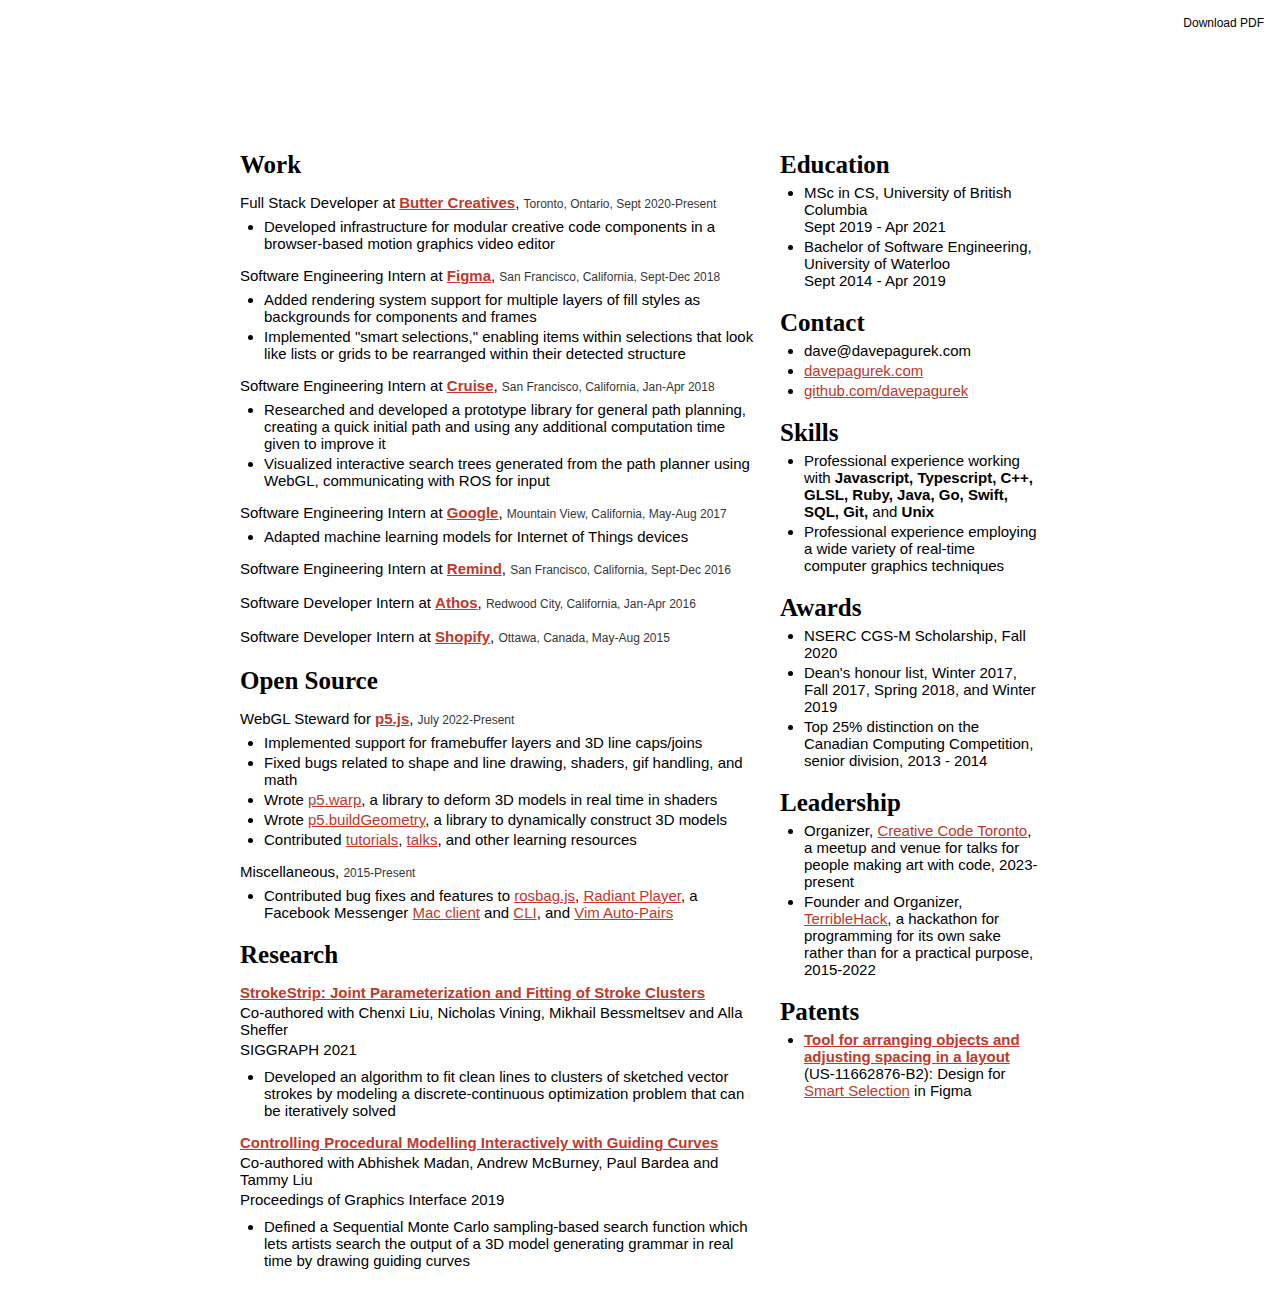
<file: index.html>
<html>
  <head>
    <title>
      Dave Pagurek van Mossel - Resume
    </title>
    <meta name="viewport" content="width=device-width, initial-scale=1.0">
    <link rel="stylesheet" type="text/css" href="style-cv.css" />
    <link rel="stylesheet" type="text/css" href="style.css" />
    <link href="https://fonts.googleapis.com/css?family=EB+Garamond:400,400i,700" rel="stylesheet" />
    <!--<link href='https://fonts.googleapis.com/css?family=Josefin+Sans:700' rel='stylesheet' type='text/css'>-->
    <!--<link href='https://fonts.googleapis.com/css?family=Open+Sans:300italic,300,700' rel='stylesheet' type='text/css'>-->
  </head>

  <!-- Remove class="print" to get a colour pdf -->
  <body>
    <div class="container header">
      <h1><a href="https://www.davepagurek.com">Dave Pagurek van Mossel</a></h1>

      <!--<h5>University of Waterloo Software Engineering, class of 2019</h5>-->

      <div id="buttons">
        <a href="resume-colour.pdf">Download PDF</a>
      </div>
    </div>

    <div class="container">
      <div class="sidebar">
        <h2>Education</h2>
        <ul>
          <li>MSc in CS, University of British Columbia
            <br /><span class="info">Sept 2019 - Apr 2021</span></li>
          <li>Bachelor of Software Engineering, University of Waterloo
            <br /><span class="info">Sept 2014 - Apr 2019</span></li>
        </ul>

        <h2>Contact</h2>
        <ul id="contact">
          <li>dave@davepagurek.com</li>
          <li><a class="url" href="https://www.davepagurek.com">davepagurek.com</a></li>
          <li><a class="url" href="https://github.com/davepagurek/">github.com/davepagurek</a></li>
        </ul>

        <h2>Skills</h2>
        <ul>
          <li>Professional experience working with <strong>Javascript, Typescript, C++, GLSL, Ruby, Java, Go, Swift, SQL, Git,</strong> and <strong>Unix</strong></li>
          <li>Professional experience employing a wide variety of real-time computer graphics techniques</li>
          <!--<li>Highly proficient with CSS layout models and experience writing performant animations</li>-->
          <!--<li>Passion for creative approaches to visual and algorithmic design problems</li>-->
        </ul>

        <h2>Awards</h2>
        <ul>
          <li>NSERC CGS-M Scholarship, Fall 2020</li>
          <li>Dean's honour list, Winter 2017, Fall 2017, Spring 2018, and Winter 2019</li>
          <!--<li>First place in Waterloo EngHack, both fall and winter 2015</li>-->
          <!--<li>University of Waterloo President's Scholarship, $2000 for a high school entrance average of over 90%, 2015</li>-->
          <li>Top 25% distinction on the Canadian Computing Competition, senior division, 2013 - 2014</li>
          <!--<li>Jerry Dermer Memorial Prize in Engineering, 2014</li>-->
          <!--<li>Ottawa-Carleton District School Board Silver Medal, given to high school averages of over 90%, 2010-2014</li>-->
        </ul>

        <h2>Leadership</h2>
        <ul>
          <li>Organizer, <a href="https://creativecodetoronto.github.io/">Creative Code Toronto</a>, a meetup and venue for talks for people making art with code, 2023-present</li>
          <li>Founder and Organizer, <a href="http://terriblehack.website">TerribleHack</a>, a hackathon for programming for its own sake rather than for a practical purpose, 2015-2022</li>
          <!--<li>Organizer, <a href="http://www.techretreat.ca/">Tech Retreat</a>, a hackathon for high school students, 2015-2016</li>-->
          <!--<li>Instructor, <strong>Virtual Ventures Camp</strong>, Faculty of Engineering, Carleton University, 2012-2013</li>-->
        </ul>

        <h2>Patents</h2>
        <ul>
          <li><a href="https://image-ppubs.uspto.gov/dirsearch-public/print/downloadPdf/11662876"><strong>Tool for arranging objects and adjusting spacing in a layout</strong></a> (US-11662876-B2): Design for <a href="https://www.figma.com/blog/introducing-smart-selection/">Smart Selection</a> in Figma</li>
        </ul>
      </div>

      <div class="main">

        <h2>Work</h2>

        <h4>Full Stack Developer at <a href="https://usebutter.com">Butter Creatives</a>, <span class="info">Toronto, Ontario, Sept 2020-Present</span></h4>
        <ul>
          <li>Developed infrastructure for modular creative code components in a browser-based motion graphics video editor</li>
        </ul>

        <h4>Software Engineering Intern at <a href="https://figma.com">Figma</a>, <span class="info">San Francisco, California, Sept-Dec 2018</span></h4>
        <ul>
          <li>Added rendering system support for multiple layers of fill styles as backgrounds for components and frames</li>
          <li>Implemented "smart selections," enabling items within selections that look like lists or grids to be rearranged within their detected structure</li>
        </ul>
        <!--<ul>-->
          <!--<li>Will be working on the Figma graphical editor</li>-->
        <!--</ul>-->

        <h4>Software Engineering Intern at <a href="https://getcruise.com">Cruise</a>, <span class="info">San Francisco, California, Jan-Apr 2018</span></h4>
        <ul>
          <!--<li>Researched and implemented path planning algorithms to improve driving in specific challening scenarios</li>-->
          <li>Researched and developed a prototype library for general path planning, creating a quick initial path and using any additional computation time given to improve it</li>
          <li>Visualized interactive search trees generated from the path planner using WebGL, communicating with ROS for input</li>
        </ul>

        <h4>Software Engineering Intern at <a href="http://www.google.com">Google</a>, <span class="info">Mountain View, California, May-Aug 2017</span></h4>
        <ul>
          <li>Adapted machine learning models for Internet of Things devices</li>
          <!--<li>Profiled and adapted Tensorflow and OpenCV vision models for low-end hardware</li>-->
        </ul>

        <h4>Software Engineering Intern at <a href="http://www.remind.com">Remind</a>, <span class="info">San Francisco, California, Sept-Dec 2016</span></h4>
        <!--<ul>-->
          <!--<li>Designed and implemented a REST API for district management, efficiently querying the graph of districts, schools, and users</li>-->
        <!--</ul>-->

        <h4>Software Developer Intern at <a href="http://www.liveathos.com">Athos</a>, <span class="info">Redwood City, California, Jan-Apr 2016</span></h4>
        <!--<ul>-->
          <!--<li>Created a C++ library for defining signal processing pipelines by parsing a JSON-based language definition into a tree of filters, allowing variable scoping and mapping over lists</li>-->
        <!--</ul>-->

        <h4>Software Developer Intern at <a href="http://www.shopify.com/">Shopify</a>, <span class="info">Ottawa, Canada, May-Aug 2015</span></h4>
        <!--<ul>-->
          <!--<li>Introduced new language constructs in the Shopify Query Language parser allowing granular querying of data in Go and Ruby</li>-->
        <!--</ul>-->


        <!--<h2>Projects</h2>-->

        <!--<h4><a href="https://www.davepagurek.com/programming/content-aware-music-fill/">Content-Aware Fill for Sequenced Music</a> (CS480 project), 2019</h4>-->
        <!--<ul>-->
          <!--<li>Explored an approach to gap filling in music scores using an LSTM network and Markov Chain Monte Carlo sampling</li>-->
        <!--</ul>-->

        <!--<hr />-->

        <!--<h4><a href="https://www.davepagurek.com/programming/flute-synthesis/">Flute Synthesis</a> (CS489 project), 2019</h4>-->
        <!--<ul>-->
          <!--<li>Recorded and analyzed the sound of flute to break it down into its base components</li>-->
          <!--<li>Constructed an expressive flute synthesizer combining additive and subtractive synthesis based on findings in the data</li>-->
        <!--</ul>-->

        <!--<h4><a href="https://www.davepagurek.com/programming/cs488">The Engulfed Cathedral</a> (CS488 project), 2018</h4>-->
        <!--<ul>-->
          <!--<li>Created a raytraced 3D renderer and a short film created with it for Waterloo's computer graphics course</li>-->
          <!--<li>Implemented graphics techniques such as silhouette-constrained procedural generation, photon mapped lighting, ambient occlusion, volumetric materials, constructive solid geometry, and inverse kinematics</li>-->
          <!--<li>Won the prize for top project in the class of Spring 2018</li>-->
        <!--</ul>-->

        <!--<h4><a href="https://github.com/davepagurek/frontier3d">Frontier</a>, 2016</h4>-->
        <!--<ul>-->
          <!--<li>Rendered procedurally generated 3D landscapes as an art project</li>-->
          <!--<li>Generated terrain using Perlin noise tesselated with Delaunay triangulation with houses and trees added using a grammar system</li>-->
        <!--</ul>-->

        <!--<h4><a href="https://github.com/davepagurek/Kandinsky">Kandinsky</a>, 2016</h4>-->
        <!--<h5>A declarative language for programming generative art</h5>-->
        <!--<ul>-->
          <!--<li>Wrote a grammar to express visual components, using a decoration pattern for transformations and compositions</li>-->
          <!--<li>Compiled syntax nodes to functional Javascript for dynamic SVG generation</li>-->
        <!--</ul>-->

        <!--<h4><a href="https://www.davepagurek.com/programming/axis/">Axis</a>, winner of Waterloo EngHack Winter 2015</h4>-->
        <!--<h5>A webapp for making digital flipbooks using keyframed animation</h5>-->
        <!--<ul>-->
          <!--<li>Created a stickman with draggable joints to pose the puppet in Paper.js</li>-->
          <!--<li>Developed algorithms to automatically interpolate frames between key poses for stickmen on the canvas</li>-->
          <!--[><li>Built a site in Perl and Mojolicious to share exported gifs and fork existing animations</li><]-->
          <!--</ul>-->

        <!--<h4><strong>Scala compiler</strong> (CS241E project), 2015</h4>-->
        <!--<h5>A tool written in Scala to compile a subset of Scala into MIPS instructions</h5>-->
        <!--<ul>-->
          <!--<li>Parsed input into an AST for the Scala grammar to compile</li>-->
          <!--<li>Implemented closures, tail recursion, type checking, and garbage collection</li>-->
        <!--</ul>-->

        <!--<h4><a href="https://www.davepagurek.com/programming/chordico">Chordi.co</a>, made at PennApps XII, 2015</h4>
        <h5>A webapp for using machine learning to procedurally generate music</h5>
        <ul>
          <li>Algorithmically parsed MIDI note data into sequences of chords</li>
          <li>Loaded chords into a PyBrain neural network to learn patterns in chord progressions and generate songs when a Flask endpoint is requested</li>
          <li>Visualized songs in 3D using CSS to build cubes from transformed divs</li>
          </ul>-->

        <!--<h4><a href="https://github.com/davepagurek/Pluto">Pluto</a>, 2015</h4>-->
        <!--<h5>A home automation system and control panel for the Raspberry Pi</h5>-->
        <!--<ul>-->
          <!--[><li>Created a mobile-first house control panel and remote using Node/Express</li><]-->
          <!--<li>Constructed music playlists based on who is in the house by having users tap an NFC tag to an Android phone to sign in or out</li>-->
        <!--</ul>-->

        <!--<h4><a href="https://www.davepagurek.com/programming/trestle/">Trestle</a>, a light, extensible Apache and Perl content management system, 2014</h4>-->
        <!--<ul>-->
          <!--<li>Created Perl modules to route and display pages, caching content for fast delivery</li>-->
          <!--<li>Created a Perl admin interface to edit pages and to upload and automatically resize images</li>-->
        <!--</ul>-->

        <!--<h4><strong>Twitch Plays Scribbler Bot</strong>, a game where many users collaboratively try to control a robot, 2014</h4>-->
        <!--<ul>-->
          <!--<li>Developed a system to connect users to a Node.js server using Socket.io and send images from the robot back to the users using OpenCV and Python</li>-->
        <!--</ul>-->

        <!--<h4><a href="https://www.davepagurek.com/yc/">CodeNext</a>, a tool to intelligently figure out what to learn next, made at the Y Combinator Hackathon, 2014</h4>-->
        <!--<ul>-->
        <!--<li>Designed and developed the website using HTML/CSS, JavaScript, and PHP/MySQL</li>-->
        <!--</ul>-->

        <!--<h4><a href="https://www.davepagurek.com/math/">XCalc</a>, 2013-2014</h4>-->
        <!--[><h5>A graphing calculator webapp and JavaScript algebra/calculus library</h5><]-->
        <!--<ul>-->
          <!--<li>Created a math parser supporting evaluation and symbolic differentiation</li>-->
          <!--<li>Developed an interactive graphing application using the math parsing library</li>-->
        <!--</ul>-->

        <!--<h4><a href="https://www.davepagurek.com/programming/random-bad-jokes">Random Bad Jokes</a>, a web database of user-submitted bad jokes, 2013</h4>-->
        <!--<ul>-->
        <!--<li>Designed and developed an interface using PHP, HTML/CSS, and Javascript to read and write jokes from a MySQL database</li>-->
        <!--</ul>-->

        <!--<h4><strong>Towers of Hanoi</strong>, an interactive game and solver for the classic puzzle, 2013</h4>-->
        <!--<ul>-->
        <!--<li>Created a stack and linked list to store the towers and a recursive algorithm to solve the puzzle using C++</li>-->
        <!--<li>Developed a drag-and-drop interface for the game using Allegro</li>-->
        <!--</ul>-->

        <h2><strong>Open Source</strong></h2>

        <h4>WebGL Steward for <a href="https://p5js.org/">p5.js</a>, <span class="info">July 2022-Present</span></h4>
        <ul>
          <li>Implemented support for framebuffer layers and 3D line caps/joins</li>
          <li>Fixed bugs related to shape and line drawing, shaders, gif handling, and math</li>
          <li>Wrote <a href="https://github.com/davepagurek/p5.warp">p5.warp</a>, a library to deform 3D models in real time in shaders</li>
          <li>Wrote <a href="https://github.com/davepagurek/p5.buildGeometry">p5.buildGeometry</a>, a library to dynamically construct 3D models</li>
          <li>Contributed <a href="https://p5js.org/learn/getting-started-in-webgl-framebuffers.html">tutorials</a>, <a href="https://www.davepagurek.com/blog/how-to-draw-a-line/">talks</a>, and other learning resources</li>
        </ul>

        <h4>Miscellaneous, <span class="info">2015-Present</span></h4>
        <ul>
          <!--<li>Rewrote the GIF decoder in <a href="https://github.com/processing/p5.js/">p5.js</a> to support all background disposal codes</li>-->
          <li>Contributed bug fixes and features to <a href="https://github.com/cruise-automation/rosbag.js">rosbag.js</a>, <a href="https://github.com/radiant-player/radiant-player-mac">Radiant Player</a>, a Facebook Messenger <a href="https://github.com/rsms/fb-mac-messenger">Mac client</a> and <a href="https://github.com/Alex-Rose/fb-messenger-cli">CLI</a>, and <a href="https://github.com/jiangmiao/auto-pairs">Vim Auto-Pairs</a></li>
        </ul>

        <h2>Research</h2>

        <h4><a href="https://www.davepagurek.com/programming/strokestrip/">StrokeStrip: Joint Parameterization and Fitting of Stroke Clusters</a></h4>
        <h5>Co-authored with Chenxi Liu, Nicholas Vining, Mikhail Bessmeltsev and Alla Sheffer</h5>
        <p>SIGGRAPH 2021</p>
        <ul>
          <li>Developed an algorithm to fit clean lines to clusters of sketched vector strokes by modeling a discrete-continuous optimization problem that can be iteratively solved</li>
        </ul>

        <h4><a href="https://www.davepagurek.com/programming/guiding-curves/">Controlling Procedural Modelling Interactively with Guiding Curves</a></h4>
        <h5>Co-authored with Abhishek Madan, Andrew McBurney, Paul Bardea and Tammy Liu</h5>
        <p>Proceedings of Graphics Interface 2019</p>
        <ul>
          <li>Defined a Sequential Monte Carlo sampling-based search function which lets artists search the output of a 3D model generating grammar in real time by drawing guiding curves</li>
          <!--<li>Awarded top research project at the UWaterloo Software Engineering capstone symposium</li>-->
        </ul>


        <!--<h2>Creative Interests</h2>-->
        <!--<h4><strong>Newgrounds Annual Tournament of Animation</strong>, 2012-2013</h4>-->
        <!--<ul>-->
          <!--<li><a href="https://www.youtube.com/playlist?list=PLG3FEzptgWNIbhCzMK67xcuS_oAxcOLgG">Achieved second Place, 2013.</a> Received two Daily Feature awards, a Daily Second award, a Daily Third award, a Weekly First award, a Weekly Fourth award, and a Review Crew Pick award throughout the competition.</li>-->
          <!--<li><a href="https://www.youtube.com/playlist?list=PLG3FEzptgWNKzFN4gP2IOX6xFCAqzYXW9">Achieved second place, 2012.</a> Received four Daily Feature awards, a Daily Second award and a Weekly Fourth award throughout the competition.</li>-->
        <!--</ul>-->

        <!--<h4><strong>Skills Canada 2D Character Animation competition</strong>, 2009-2014</h4>-->
        <!--<ul>-->
          <!--<li>Achieved <a href="https://www.davepagurek.com/film/air-on-the-side-of-caution/">silver, provincial level</a>; <a href="https://www.davepagurek.com/film/the-last-supper/">silver, regional level</a>; 2014</li>-->
          <!--<li>Achieved <a href="https://www.davepagurek.com/film/real-fun/">silver, national level</a>; <a href="https://www.davepagurek.com/film/eiffel-trifle/">gold, provincial level</a>; <a href="https://www.davepagurek.com/film/cop-out/">gold, regional level</a>; 2013</li>-->
          <!--<li>Achieved <a href="https://www.davepagurek.com/film/right-over-his-head/">gold, regional level</a>, 2012</li>-->
          <!--<li>Achieved <a href="https://www.davepagurek.com/film/a-walk-in-the-park/">bronze, national level</a>; <a href="https://www.davepagurek.com/film/on-the-beaten-path/">gold, provincial level</a>; <a href="https://www.davepagurek.com/film/wall-of-words/">gold, regional level</a>; 2011</li>-->
        <!--</ul>-->

        <!--<h4><strong>Music recordings</strong>, 2011-present</h4>-->
        <!--<ul>-->
          <!--<li>Composed and performed <a href="https://soundcloud.com/davidpvm/afar-arranged-for-flute-duet">music for a flute duet</a>, 2018</li>-->
          <!--<li>Composed and arranged <a href="https://soundcloud.com/davidpvm">synthesized music</a>, occasionally featuring flute and melodica, 2011-present</li>-->
          <!--<li>Recorded many <a href="https://soundcloud.com/dont-cross-me">shamelessly bad covers</a> of pop music, 2014-present</li>-->
        <!--</ul>-->

        <!--<h4><strong>Flautist</strong>, 2009-present</h4>-->
        <!--<ul>-->
          <!--<li>University of Waterloo Concert Band Club, 2014-2015 and 2018-present</li>-->
          <!--<li>Lisgar Collegiate Wind Ensemble, 2012-2014</li>-->
          <!--<li>Lisgar Collegiate Senior Orchestra, 2013-2014</li>-->
        <!--</ul>-->
      </div>
    </div>
  </body>
</html>
</file>
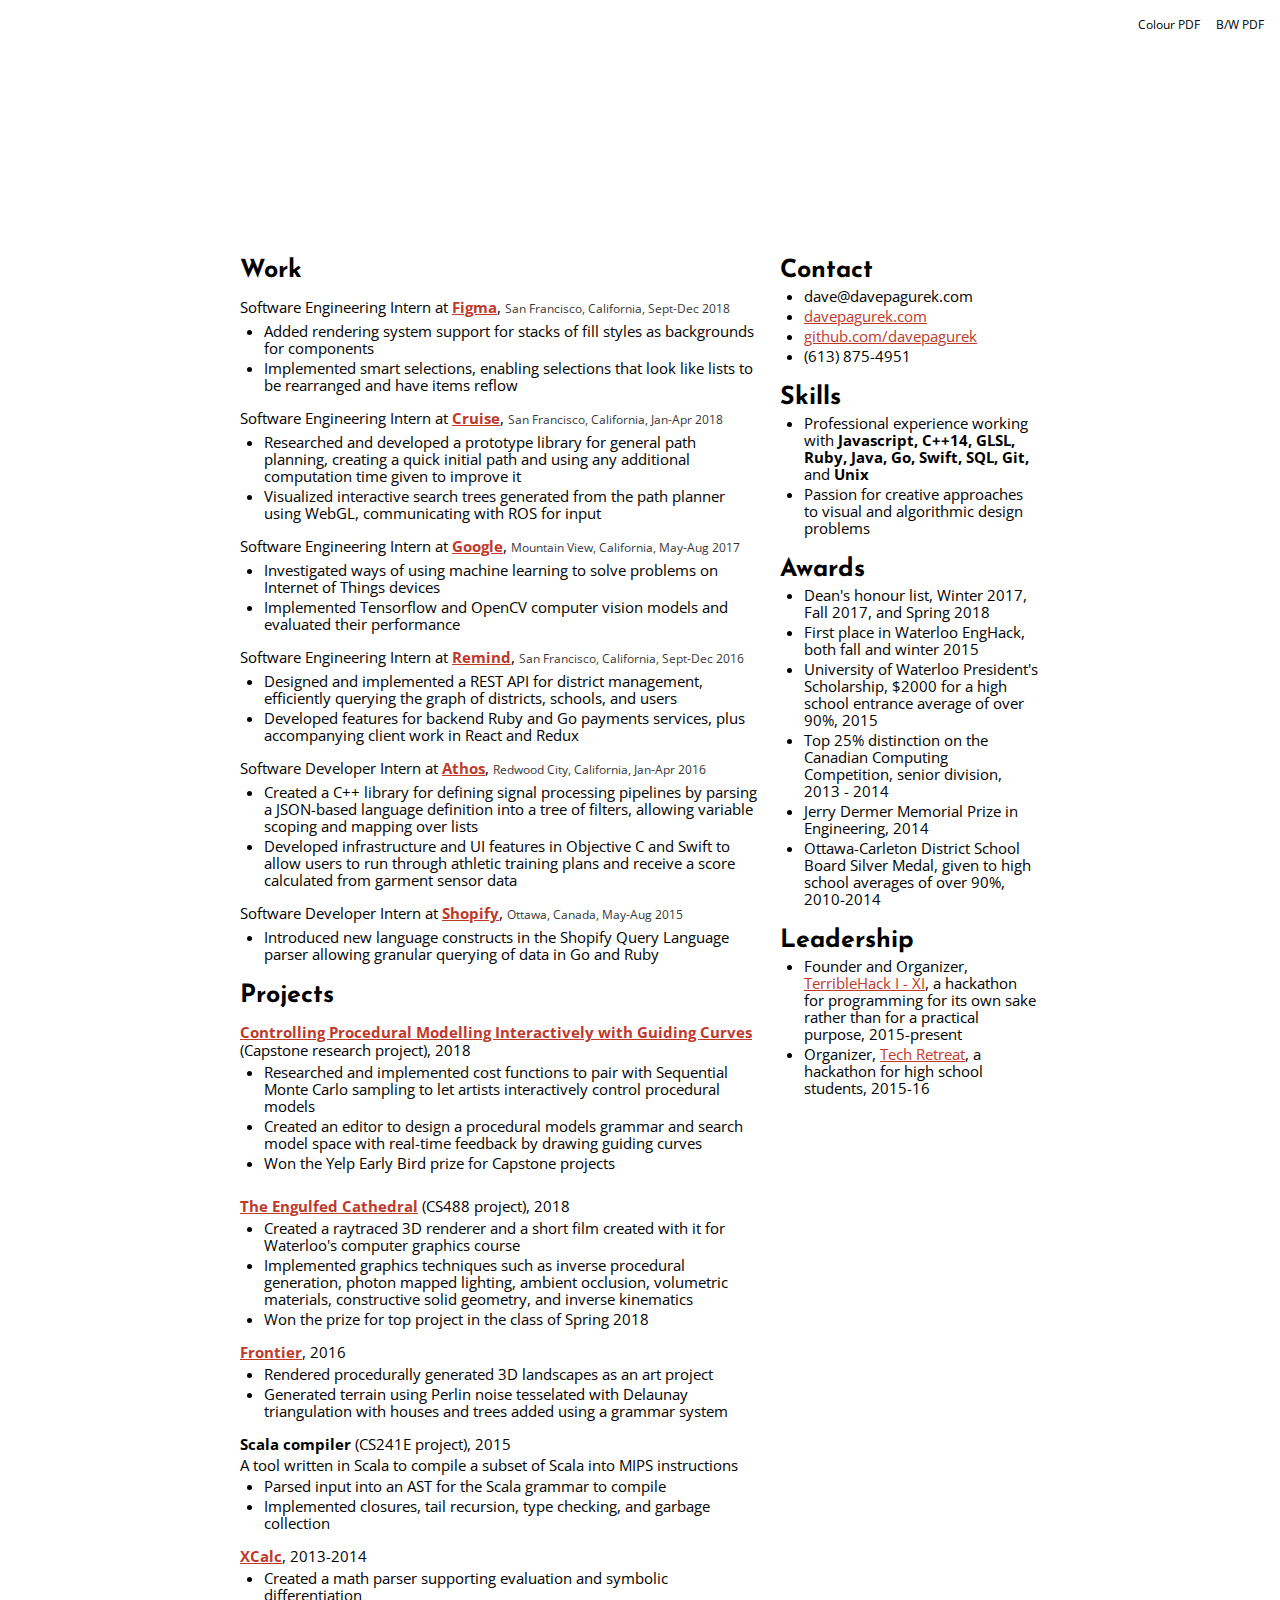
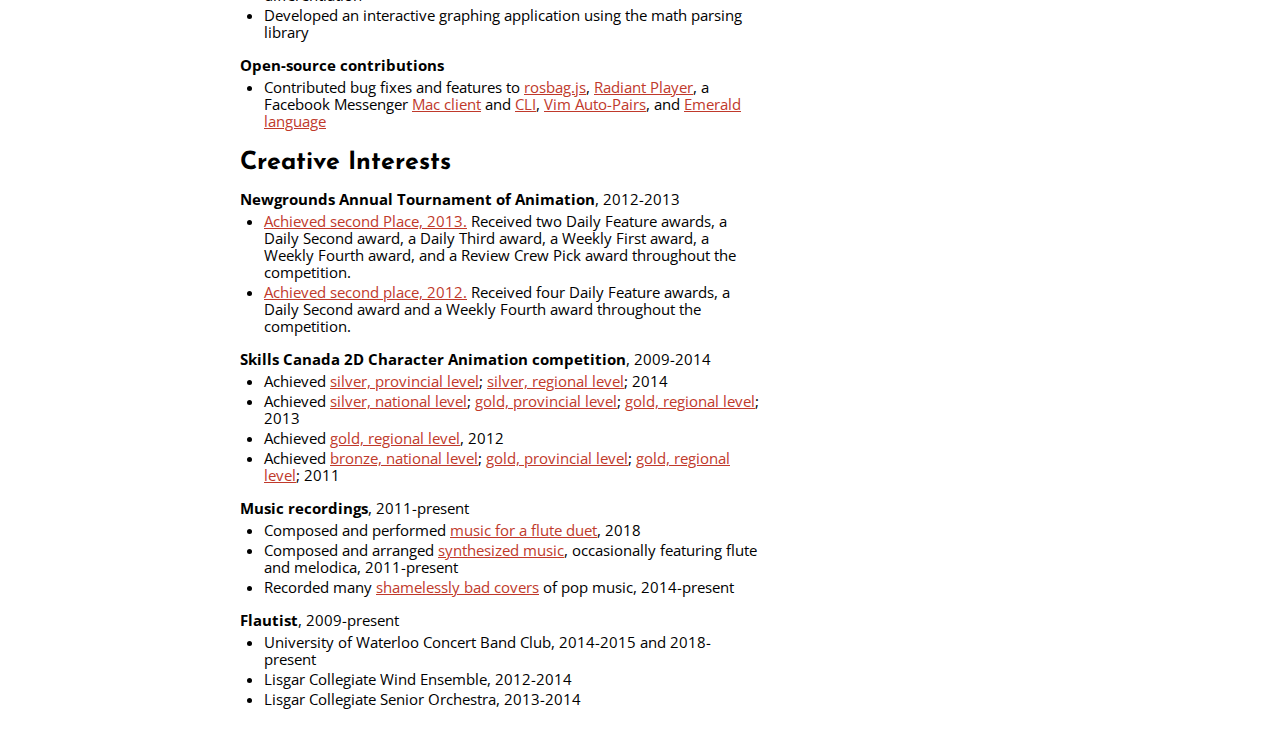
<file: cv.html>
<html>
  <head>
    <title>
      Dave Pagurek van Mossel - Resume
    </title>
    <meta name="viewport" content="width=device-width, initial-scale=1.0">
    <link rel="stylesheet" type="text/css" href="style-cv.css" />
    <link rel="stylesheet" type="text/css" href="style.css" />
    <link href='https://fonts.googleapis.com/css?family=Josefin+Sans:700' rel='stylesheet' type='text/css'>
    <link href='https://fonts.googleapis.com/css?family=Open+Sans:300italic,300,700' rel='stylesheet' type='text/css'>
  </head>

  <!-- Remove class="print" to get a colour pdf -->
  <body>
    <div id="bg">
      <div class="container header">
        <h1><a href="https://www.davepagurek.com">Dave Pagurek van Mossel</a></h1>

        <h5>University of Waterloo Software Engineering, class of 2019</h5>

        <div id="buttons">
          <a href="resume-colour.pdf">Colour PDF</a>
          <a href="resume-bw.pdf">B/W PDF</a>
        </div>

      </div>
    </div>

    <div class="container">
      <div class="sidebar">
        <h2>Contact</h2>
        <ul id="contact">
          <li>dave@davepagurek.com</li>
          <li><a class="url" href="https://www.davepagurek.com">davepagurek.com</a></li>
          <li><a class="url" href="https://github.com/davepagurek/">github.com/davepagurek</a></li>
          <li>(613) 875-4951</li>
        </ul>

        <h2>Skills</h2>
        <ul>
          <li>Professional experience working with <strong>Javascript, C++14, GLSL, Ruby, Java, Go, Swift, SQL, Git,</strong> and <strong>Unix</strong></li>
          <!--<li>Highly proficient with CSS layout models and experience writing performant animations</li>-->
          <li>Passion for creative approaches to visual and algorithmic design problems</li>
        </ul>

        <h2>Awards</h2>
        <ul>
          <li>Dean's honour list, Winter 2017, Fall 2017, and Spring 2018</li>
          <li>First place in Waterloo EngHack, both fall and winter 2015</li>
          <li>University of Waterloo President's Scholarship, $2000 for a high school entrance average of over 90%, 2015</li>
          <li>Top 25% distinction on the Canadian Computing Competition, senior division, 2013 - 2014</li>
          <li>Jerry Dermer Memorial Prize in Engineering, 2014</li>
          <li>Ottawa-Carleton District School Board Silver Medal, given to high school averages of over 90%, 2010-2014</li>
        </ul>

        <h2>Leadership</h2>
        <ul>
          <li>Founder and Organizer, <a href="http://terriblehack.website">TerribleHack I - XI</a>, a hackathon for programming for its own sake rather than for a practical purpose, 2015-present</li>
          <li>Organizer, <a href="http://www.techretreat.ca/">Tech Retreat</a>, a hackathon for high school students, 2015-16</li>
          <!--<li>Instructor, <strong>Virtual Ventures Camp</strong>, Faculty of Engineering, Carleton University, 2012-2013</li>-->
        </ul>
      </div>

      <div class="main">
        <h2>Work</h2>

        <h4>Software Engineering Intern at <a href="https://figma.com">Figma</a>, <span class="info">San Francisco, California, Sept-Dec 2018</span></h4>
        <ul>
          <li>Added rendering system support for stacks of fill styles as backgrounds for components</li>
          <li>Implemented smart selections, enabling selections that look like lists to be rearranged and have items reflow</li>
        </ul>
        <!--<ul>-->
          <!--<li>Will be working on the Figma graphical editor</li>-->
        <!--</ul>-->

        <h4>Software Engineering Intern at <a href="https://getcruise.com">Cruise</a>, <span class="info">San Francisco, California, Jan-Apr 2018</span></h4>
        <ul>
          <!--<li>Researched and implemented path planning algorithms to improve driving in specific challening scenarios</li>-->
          <li>Researched and developed a prototype library for general path planning, creating a quick initial path and using any additional computation time given to improve it</li>
          <li>Visualized interactive search trees generated from the path planner using WebGL, communicating with ROS for input</li>
        </ul>

        <h4>Software Engineering Intern at <a href="http://www.google.com">Google</a>, <span class="info">Mountain View, California, May-Aug 2017</span></h4>
        <ul>
          <li>Investigated ways of using machine learning to solve problems on Internet of Things devices</li>
          <li>Implemented Tensorflow and OpenCV computer vision models and evaluated their performance</li>
        </ul>

        <h4>Software Engineering Intern at <a href="http://www.remind.com">Remind</a>, <span class="info">San Francisco, California, Sept-Dec 2016</span></h4>
        <ul>
          <li>Designed and implemented a REST API for district management, efficiently querying the graph of districts, schools, and users</li>
          <li>Developed features for backend Ruby and Go payments services, plus accompanying client work in React and Redux</li>
        </ul>

        <h4>Software Developer Intern at <a href="http://www.liveathos.com">Athos</a>, <span class="info">Redwood City, California, Jan-Apr 2016</span></h4>
        <ul>
          <li>Created a C++ library for defining signal processing pipelines by parsing a JSON-based language definition into a tree of filters, allowing variable scoping and mapping over lists</li>
          <li>Developed infrastructure and UI features in Objective C and Swift to allow users to run through athletic training plans and receive a score calculated from garment sensor data</li>
        </ul>

        <h4>Software Developer Intern at <a href="http://www.shopify.com/">Shopify</a>, <span class="info">Ottawa, Canada, May-Aug 2015</span></h4>
        <ul>
          <!--<li>Developed Ruby scripts to transform and load sales data from sharded MySQL databases into central MySQL and Postgres databases on Amazon Web Services</li>-->
          <li>Introduced new language constructs in the Shopify Query Language parser allowing granular querying of data in Go and Ruby</li>
        </ul>

        <h2>Projects</h2>
        <!--<h5>With new projects always underway, check <a href="https://github.com/davepagurek/">github.com/davepagurek</a> for a full list</h5>-->

        <h4><a href="https://github.com/calder-gl/calder">Controlling Procedural Modelling Interactively with Guiding Curves</a> (Capstone research project), 2018</h4>
        <ul>
          <li>Researched and implemented cost functions to pair with Sequential Monte Carlo sampling to let artists interactively control procedural models</li>
          <li>Created an editor to design a procedural models grammar and search model space with real-time feedback by drawing guiding curves</li>
          <li>Won the Yelp Early Bird prize for Capstone projects</li>
        </ul>

        <hr />

        <h4><a href="https://www.davepagurek.com/programming/cs488">The Engulfed Cathedral</a> (CS488 project), 2018</h4>
        <ul>
          <li>Created a raytraced 3D renderer and a short film created with it for Waterloo's computer graphics course</li>
          <li>Implemented graphics techniques such as inverse procedural generation, photon mapped lighting, ambient occlusion, volumetric materials, constructive solid geometry, and inverse kinematics</li>
          <li>Won the prize for top project in the class of Spring 2018</li>
        </ul>

        <h4><a href="https://github.com/davepagurek/frontier3d">Frontier</a>, 2016</h4>
        <!--<h5>A procedurally generated 3D landscape art project</h5>-->
        <ul>
          <li>Rendered procedurally generated 3D landscapes as an art project</li>
          <li>Generated terrain using Perlin noise tesselated with Delaunay triangulation with houses and trees added using a grammar system</li>
        </ul>

        <!--<h4><a href="https://github.com/davepagurek/Kandinsky">Kandinsky</a>, 2016</h4>-->
        <!--<h5>A declarative language for programming generative art</h5>-->
        <!--<ul>-->
          <!--<li>Wrote a grammar to express visual components, using a decoration pattern for transformations and compositions</li>-->
          <!--<li>Compiled syntax nodes to functional Javascript for dynamic SVG generation</li>-->
        <!--</ul>-->

        <!--<h4><a href="https://www.davepagurek.com/programming/axis/">Axis</a>, winner of Waterloo EngHack Winter 2015</h4>-->
        <!--<h5>A webapp for making digital flipbooks using keyframed animation</h5>-->
        <!--<ul>-->
          <!--<li>Created a stickman with draggable joints to pose the puppet in Paper.js</li>-->
          <!--<li>Developed algorithms to automatically interpolate frames between key poses for stickmen on the canvas</li>-->
          <!--[><li>Built a site in Perl and Mojolicious to share exported gifs and fork existing animations</li><]-->
          <!--</ul>-->

        <h4><strong>Scala compiler</strong> (CS241E project), 2015</h4>
        <h5>A tool written in Scala to compile a subset of Scala into MIPS instructions</h5>
        <ul>
          <li>Parsed input into an AST for the Scala grammar to compile</li>
          <li>Implemented closures, tail recursion, type checking, and garbage collection</li>
        </ul>

        <!--<h4><a href="https://www.davepagurek.com/programming/chordico">Chordi.co</a>, made at PennApps XII, 2015</h4>
        <h5>A webapp for using machine learning to procedurally generate music</h5>
        <ul>
          <li>Algorithmically parsed MIDI note data into sequences of chords</li>
          <li>Loaded chords into a PyBrain neural network to learn patterns in chord progressions and generate songs when a Flask endpoint is requested</li>
          <li>Visualized songs in 3D using CSS to build cubes from transformed divs</li>
          </ul>-->

        <!--<h4><a href="https://github.com/davepagurek/Pluto">Pluto</a>, 2015</h4>-->
        <!--<h5>A home automation system and control panel for the Raspberry Pi</h5>-->
        <!--<ul>-->
          <!--[><li>Created a mobile-first house control panel and remote using Node/Express</li><]-->
          <!--<li>Constructed music playlists based on who is in the house by having users tap an NFC tag to an Android phone to sign in or out</li>-->
        <!--</ul>-->

        <!--<h4><a href="https://www.davepagurek.com/programming/trestle/">Trestle</a>, a light, extensible Apache and Perl content management system, 2014</h4>-->
        <!--<ul>-->
          <!--<li>Created Perl modules to route and display pages, caching content for fast delivery</li>-->
          <!--<li>Created a Perl admin interface to edit pages and to upload and automatically resize images</li>-->
        <!--</ul>-->

        <!--<h4><strong>Twitch Plays Scribbler Bot</strong>, a game where many users collaboratively try to control a robot, 2014</h4>-->
        <!--<ul>-->
          <!--<li>Developed a system to connect users to a Node.js server using Socket.io and send images from the robot back to the users using OpenCV and Python</li>-->
        <!--</ul>-->

        <!--<h4><a href="https://www.davepagurek.com/yc/">CodeNext</a>, a tool to intelligently figure out what to learn next, made at the Y Combinator Hackathon, 2014</h4>-->
        <!--<ul>-->
        <!--<li>Designed and developed the website using HTML/CSS, JavaScript, and PHP/MySQL</li>-->
        <!--</ul>-->

        <h4><a href="https://www.davepagurek.com/math/">XCalc</a>, 2013-2014</h4>
        <!--<h5>A graphing calculator webapp and JavaScript algebra/calculus library</h5>-->
        <ul>
          <li>Created a math parser supporting evaluation and symbolic differentiation</li>
          <li>Developed an interactive graphing application using the math parsing library</li>
        </ul>

        <!--<h4><a href="https://www.davepagurek.com/programming/random-bad-jokes">Random Bad Jokes</a>, a web database of user-submitted bad jokes, 2013</h4>-->
        <!--<ul>-->
        <!--<li>Designed and developed an interface using PHP, HTML/CSS, and Javascript to read and write jokes from a MySQL database</li>-->
        <!--</ul>-->

        <!--<h4><strong>Towers of Hanoi</strong>, an interactive game and solver for the classic puzzle, 2013</h4>-->
        <!--<ul>-->
        <!--<li>Created a stack and linked list to store the towers and a recursive algorithm to solve the puzzle using C++</li>-->
        <!--<li>Developed a drag-and-drop interface for the game using Allegro</li>-->
        <!--</ul>-->

        <h4><strong>Open-source contributions</strong></h4>
        <ul><li>Contributed bug fixes and features to <a href="https://github.com/cruise-automation/rosbag.js">rosbag.js</a>, <a href="https://github.com/radiant-player/radiant-player-mac">Radiant Player</a>, a Facebook Messenger <a href="https://github.com/rsms/fb-mac-messenger">Mac client</a> and <a href="https://github.com/Alex-Rose/fb-messenger-cli">CLI</a>, <a href="https://github.com/jiangmiao/auto-pairs">Vim Auto-Pairs</a>, and <a href="https://github.com/emerald-lang/emerald">Emerald language</a></li></ul>


        <h2>Creative Interests</h2>
        <h4><strong>Newgrounds Annual Tournament of Animation</strong>, 2012-2013</h4>
        <ul>
          <li><a href="https://www.youtube.com/playlist?list=PLG3FEzptgWNIbhCzMK67xcuS_oAxcOLgG">Achieved second Place, 2013.</a> Received two Daily Feature awards, a Daily Second award, a Daily Third award, a Weekly First award, a Weekly Fourth award, and a Review Crew Pick award throughout the competition.</li>
          <li><a href="https://www.youtube.com/playlist?list=PLG3FEzptgWNKzFN4gP2IOX6xFCAqzYXW9">Achieved second place, 2012.</a> Received four Daily Feature awards, a Daily Second award and a Weekly Fourth award throughout the competition.</li>
        </ul>

        <h4><strong>Skills Canada 2D Character Animation competition</strong>, 2009-2014</h4>
        <ul>
          <li>Achieved <a href="https://www.davepagurek.com/film/air-on-the-side-of-caution/">silver, provincial level</a>; <a href="https://www.davepagurek.com/film/the-last-supper/">silver, regional level</a>; 2014</li>
          <li>Achieved <a href="https://www.davepagurek.com/film/real-fun/">silver, national level</a>; <a href="https://www.davepagurek.com/film/eiffel-trifle/">gold, provincial level</a>; <a href="https://www.davepagurek.com/film/cop-out/">gold, regional level</a>; 2013</li>
          <li>Achieved <a href="https://www.davepagurek.com/film/right-over-his-head/">gold, regional level</a>, 2012</li>
          <li>Achieved <a href="https://www.davepagurek.com/film/a-walk-in-the-park/">bronze, national level</a>; <a href="https://www.davepagurek.com/film/on-the-beaten-path/">gold, provincial level</a>; <a href="https://www.davepagurek.com/film/wall-of-words/">gold, regional level</a>; 2011</li>
        </ul>

        <h4><strong>Music recordings</strong>, 2011-present</h4>
        <ul>
          <li>Composed and performed <a href="https://soundcloud.com/davidpvm/afar-arranged-for-flute-duet">music for a flute duet</a>, 2018</li>
          <li>Composed and arranged <a href="https://soundcloud.com/davidpvm">synthesized music</a>, occasionally featuring flute and melodica, 2011-present</li>
          <li>Recorded many <a href="https://soundcloud.com/dont-cross-me">shamelessly bad covers</a> of pop music, 2014-present</li>
        </ul>

        <h4><strong>Flautist</strong>, 2009-present</h4>
        <ul>
          <li>University of Waterloo Concert Band Club, 2014-2015 and 2018-present</li>
          <li>Lisgar Collegiate Wind Ensemble, 2012-2014</li>
          <li>Lisgar Collegiate Senior Orchestra, 2013-2014</li>
        </ul>
      </div>
    </div>
  </body>
</html>
</file>
<file: style-cv.css>
@media print {
  .container {
    margin: 15px !important;
  }
}

hr {
  page-break-after: always;
  height: 0;
  visibility: hidden;
}

li a {
  font-weight: normal !important;
}
</file>
<file: style.css>
body {
  margin: 0;
  padding: 0;
  font-family: 'Open Sans', Helvetica, sans-serif;
}

#bg {
  background-image: url(https://www.davepagurek.com/wp-content/uploads/2014/08/cliffs-blurred.jpg);
  background-size: cover;
  background-position: center;
  padding-top: 80px;
}


#bg ul#contact li:after {
  content: "\2022";
  margin: 0 12px;
}

#bg ul#contact li:last-child:after {
  content: "";
}



#bg ul#contact a {
  color:#FFF;
}

#buttons {
  position:absolute;
  top:0;
  right:0;
  margin: 10px;
}

#buttons a {
  display:inline-block;
  background-color:#FFF;
  font-size:12px;
  color:#000;
  padding:6px;
  border-radius:4px;
  -webkit-transition: all 0.3s ease;
          transition: all 0.3s ease;
  text-decoration:none;
}

#buttons a:hover {
  background-color:#EEE;
}

.container {
  margin: 0 auto;
  padding:20px;
  width:800px;
  display:-webkit-box;
  display:-webkit-flex;
  display:-ms-flexbox;
  display:flex;
}
.header {
  display:block;
}
.main {
  -webkit-box-flex: 1;
  -webkit-flex: 1;
      -ms-flex: 1;
          flex: 1;
  -webkit-box-ordinal-group: 2;
  -webkit-order: 1;
      -ms-flex-order: 1;
          order: 1;
}
.sidebar {
  box-sizing: border-box;
  width:35%;
  padding-left:20px;
  -webkit-box-ordinal-group: 3;
  -webkit-order: 2;
      -ms-flex-order: 2;
          order: 2;
}
ul {
  margin:5px 0;
  font-size:15px;
  list-style-position: outside;
  margin-left:8px;
  padding-left:8px;
}
li {
  margin-left:8px;
  margin-top:3px;
  font-size: 15px;
  line-height:17px;
}
h1 {
  font-size:44px;
  font-family: 'Josefin Sans', Georgia, serif;
  font-weight:bold;
  margin: 10px 0 10px 0;
  color:#FFF;
}
h1 a {
  color:inherit;
  text-decoration:none;
}
h2 {
  font-family: 'Josefin Sans', serif;
  font-size:25px;
  margin: 20px 0 5px 0;
}
h3 {
  font-family: 'Josefin Sans', serif;
  font-size:20px;
  margin: 14px 0 0 0;
}
h4 {
  font-family: 'Open Sans', Helvetica, sans-serif;
  font-size: 15px;
  line-height:18px;
  margin: 15px 0 0 0;
  font-weight: normal;
}
h4 .info {
  font-size: 0.8em;
  opacity: 0.8;
}
h4#references {
  font-family: 'Josefin Sans', serif;
  font-size:20px;
  font-style: ;
  font-weight:normal;
}
h5 {
  font-weight:normal;
  font-size:15px;
  margin-top:2px;
  margin-bottom:-2px;
}
#bg h5 {
  color: #FFF;
  font-style:normal;
  font-size: 14px;
  margin-bottom: 15px;
}
p {
  font-size: 15px;
  line-height:17px;
  padding: 5px 0; 
  margin:0 0 5px 0;
}
a {
  color:#c0392b;
}
a.inline {
  font-weight: normal;
}
a.url {
  -ms-word-break: break-all;

  word-break: break-all;

  /* Non standard for webkit */
  word-break: break-word;

  -webkit-hyphens: auto;
  -moz-hyphens: auto;
  -ms-hyphens: auto;
      hyphens: auto;
}
h4 a, li a {
  font-weight: bold;
}
#contact a {
  font-weight: normal;
}
.clear {
  clear:both;
}
.third {
  display:inline-block;
  vertical-align:top;
  width:28%;
  margin-right:4%;
  margin-bottom:10px;
}
.half {
  display:inline-block;
  vertical-align:top;
  float:right;
  width:40%;
  margin-left:5%;
}
.half + .half {
  margin:0;
  float:none;
  width:55%;
}

  @media all and (max-width: 880px) {
    .container {
      width:auto;
      margin: 5px auto;
    }
  }

  @media screen and (max-width: 880px) {
    h1 {
      font-size: 35px;
    }
  }

  @media screen and (max-width: 720px) {
    .container {
      display:block;
    }
    .sidebar {
      width:auto;
      padding-left:0;
    }
  }

  @page {
    margin: 15mm 0;
  }

  @page:first {
    margin-top:0;
  }


  @media print {
    * {
      position:relative;
    }
    body {
      margin: 0;
    }
    #buttons {
      display:none;
    }
    h1 {
      font-size:38px;
      margin: 0;
    }
    h2, h3, h4 {
      page-break-after:avoid;
      page-break-inside: avoid;
    }
    ul {
      page-break-inside: avoid;
      page-break-before: avoid;
      margin-bottom:0;
    }
    li {
      page-break-inside: avoid;
      page-break-before: avoid;
    }
    h2 {
      font-size: 18px;
      margin: 22px 0 5px 0;
    }
    h3 {
      font-size: 18px;
      margin: 10px 0 0 0;
    }
    h4 {
      font-size: 14px;
      line-height:16px;
      margin-top:10px;
    }
    a {
      font-weight:inherit;
    }
    p, li, .main h5 {
      font-size:13px;
      line-height:15px;
      page-break-inside:avoid;
    }

    #bg {
      padding-top:20px;
      padding-bottom:10px;
    }
    .container {
      padding:0 10mm;
      width:auto;
    }
    #bg h5 {
      margin-bottom:0;
    }

    .print a {
      color:#000;
      text-decoration: none;
    }
    .print .container {
      padding: 0 10mm;
      margin: 0 auto;
    }
    .print #bg {
      background-image: none;
      padding-top:0;
    }
    .print h1 {
      color:#000;
      border-bottom:2px solid #000;
      margin-top:8mm;
      margin-bottom:3mm;
    }
    .print #bg h5 {
      color:#000;
      margin: -5px 0 -2px 0;
    }
  }
</file>
